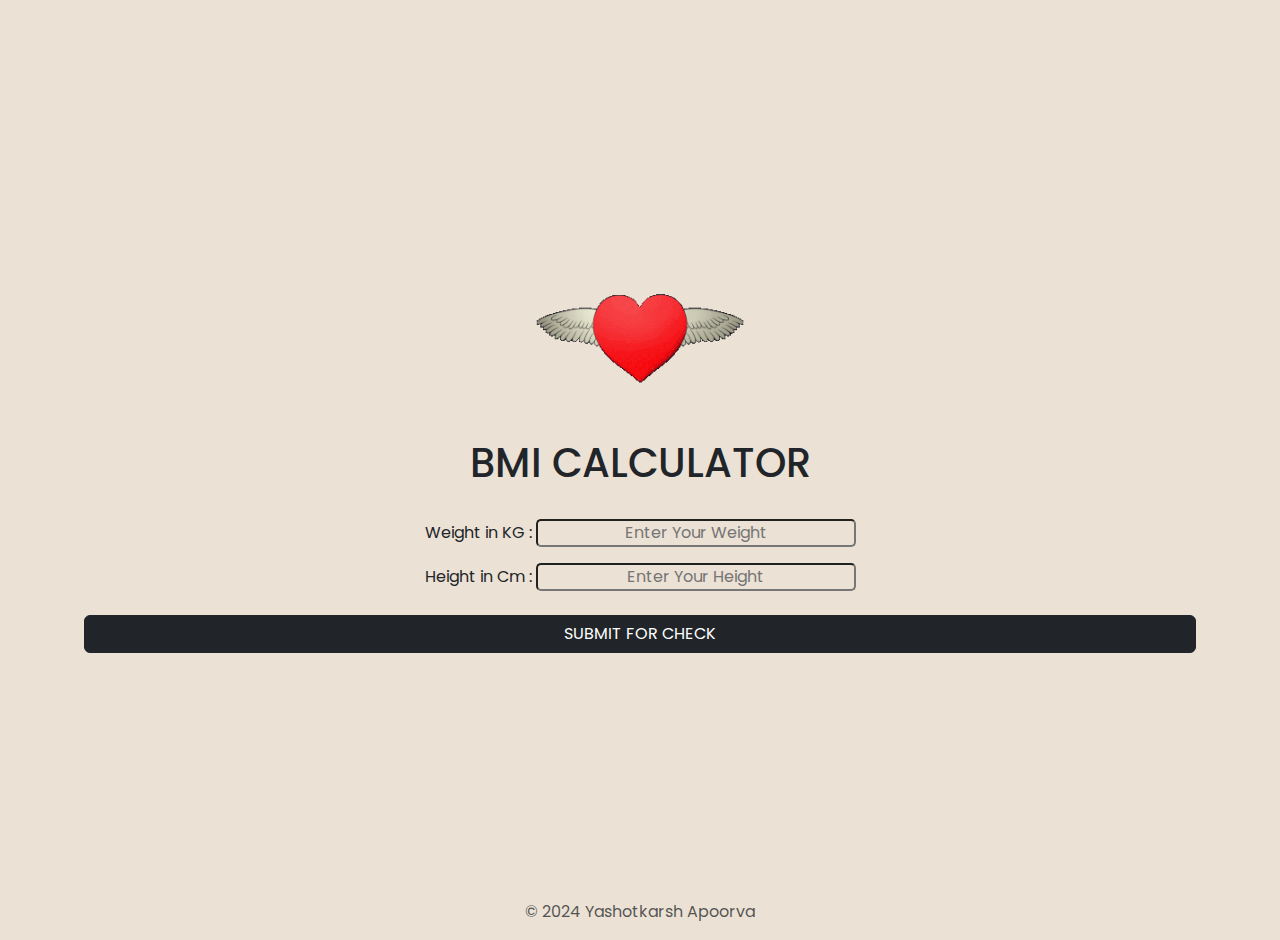
<file: BMI Calculator/index.html>
<!DOCTYPE html>
<html lang="en">

<head>
    <meta charset="UTF-8">
    <meta http-equiv="X-UA-Compatible" content="IE=edge">
    <meta name="viewport" content="width=device-width, initial-scale=1.0">
    <title>BMI Calculator</title>
    <link href="https://cdn.jsdelivr.net/npm/bootstrap@5.3.3/dist/css/bootstrap.min.css" rel="stylesheet" integrity="sha384-QWTKZyjpPEjISv5WaRU9OFeRpok6YctnYmDr5pNlyT2bRjXh0JMhjY6hW+ALEwIH" crossorigin="anonymous">
    <link href="https://fonts.googleapis.com/css2?family=Poppins:ital,wght@0,100;0,200;0,300;0,400;0,500;0,600;0,700;0,800;0,900;1,100;1,200;1,300;1,400;1,500;1,600;1,700;1,800;1,900&display=swap" rel="stylesheet">
    <link rel="stylesheet" href="style.css">
</head>

<body>
    <section>
    <div class="container-xxl">
        <div class="start">
        <img src="./heart-11637_256.gif" alt="gif">
        <div class="heading my-3">
            <h1>BMI CALCULATOR</h1>
        </div>
        <div class="input row">
            <div class="col-12 d-flex justify-content-center my-2">
                <label for="weight">
                    Weight in KG : <input type="text" name="weight" id="weight" placeholder="Enter Your Weight" required>
                </label>
            </div>
            <div class="col-12 d-flex justify-content-center my-2">
                <label for="height">
                    Height in Cm : <input type="text" name="height" id="height" placeholder="Enter Your Height" required>
                </label>
            </div>
            <div class="d-grid gap-2">
                <button class="btn btn-dark" type="submit" onclick="calculateBMI()">SUBMIT FOR CHECK</button>
              </div>
              <div class="col-12 d-flex justify-content-center my-2 fs-1" id="bmiResult"></div>
        </div>
    </div>
    </div>
</section>
<footer>
    <p class="text-center text-body-secondary">© 2024 Yashotkarsh Apoorva</p>
</footer>
    <script src="script.js"></script>
</body>

</html>
</file>
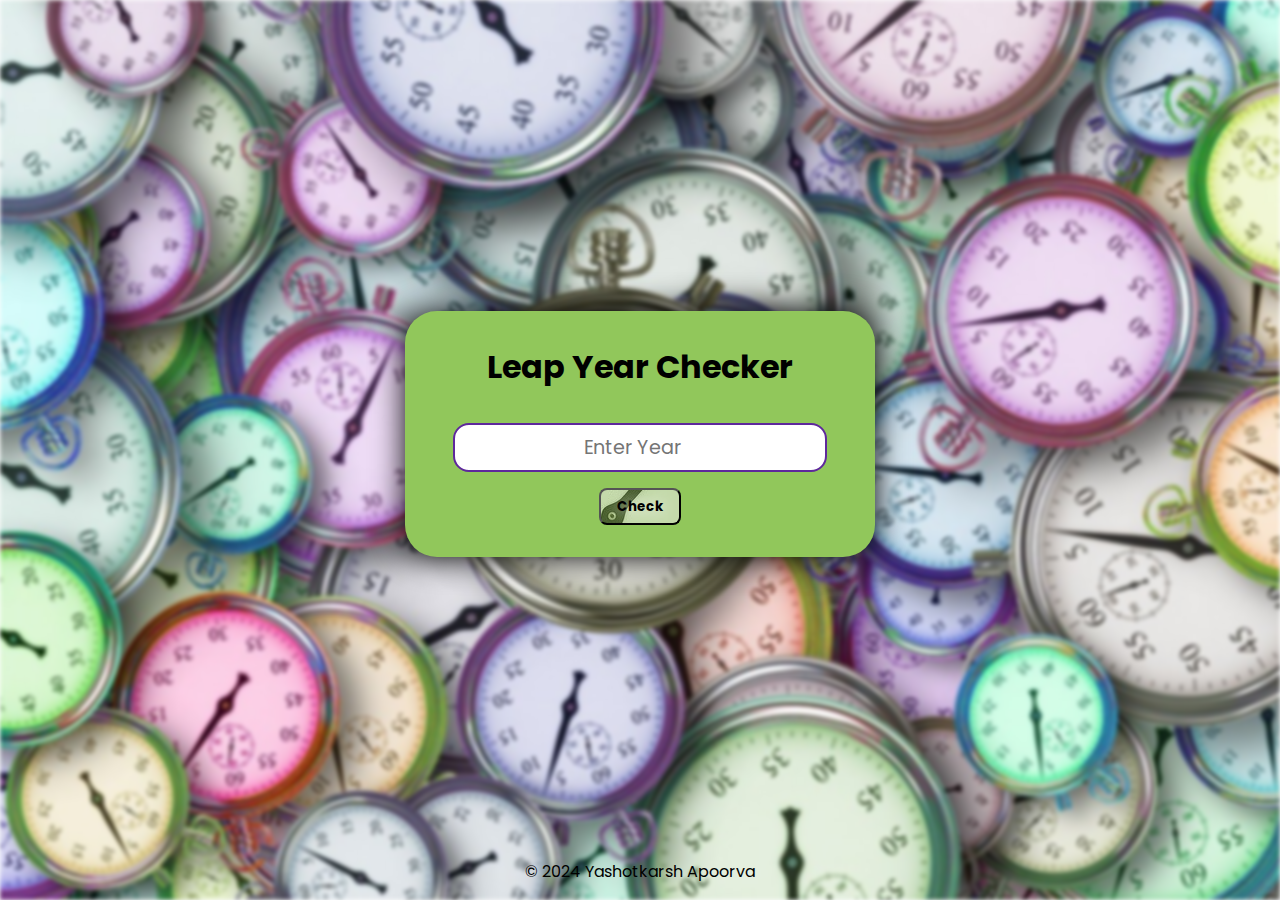
<file: Leap Year Checker/index.html>
<!DOCTYPE html>
<html lang="en">

<head>
    <meta charset="UTF-8">
    <meta http-equiv="X-UA-Compatible" content="IE=edge">
    <meta name="viewport" content="width=device-width, initial-scale=1.0">
    <title>Leap Year Checker</title>
    <link
        href="https://fonts.googleapis.com/css2?family=Poppins:ital,wght@0,100;0,200;0,300;0,400;0,500;0,600;0,700;0,800;0,900;1,100;1,200;1,300;1,400;1,500;1,600;1,700;1,800;1,900&display=swap"
        rel="stylesheet">
        <script src="https://static.elfsight.com/platform/platform.js" data-use-service-core defer></script>
    <link rel="stylesheet" href="style.css">
</head>

<body>
    <div class="container">
        <div class="box">
            <h1>Leap Year Checker</h1>
            <input type="number" name="year" id="inputYear" placeholder="Enter Year">
            <button onclick="leap()" id="btn">Check</button>
            <div id="result"></div>
        </div>
        <div class="elfsight-app-36294f0f-7c94-4b4e-84ee-21eea9061ec6 liveviews" data-elfsight-app-lazy></div>
        <footer>
            <p>&copy; 2024 Yashotkarsh Apoorva</p>
        </footer>
    </div>
    <script src="script.js"></script>
    

</body>

</html>
</file>
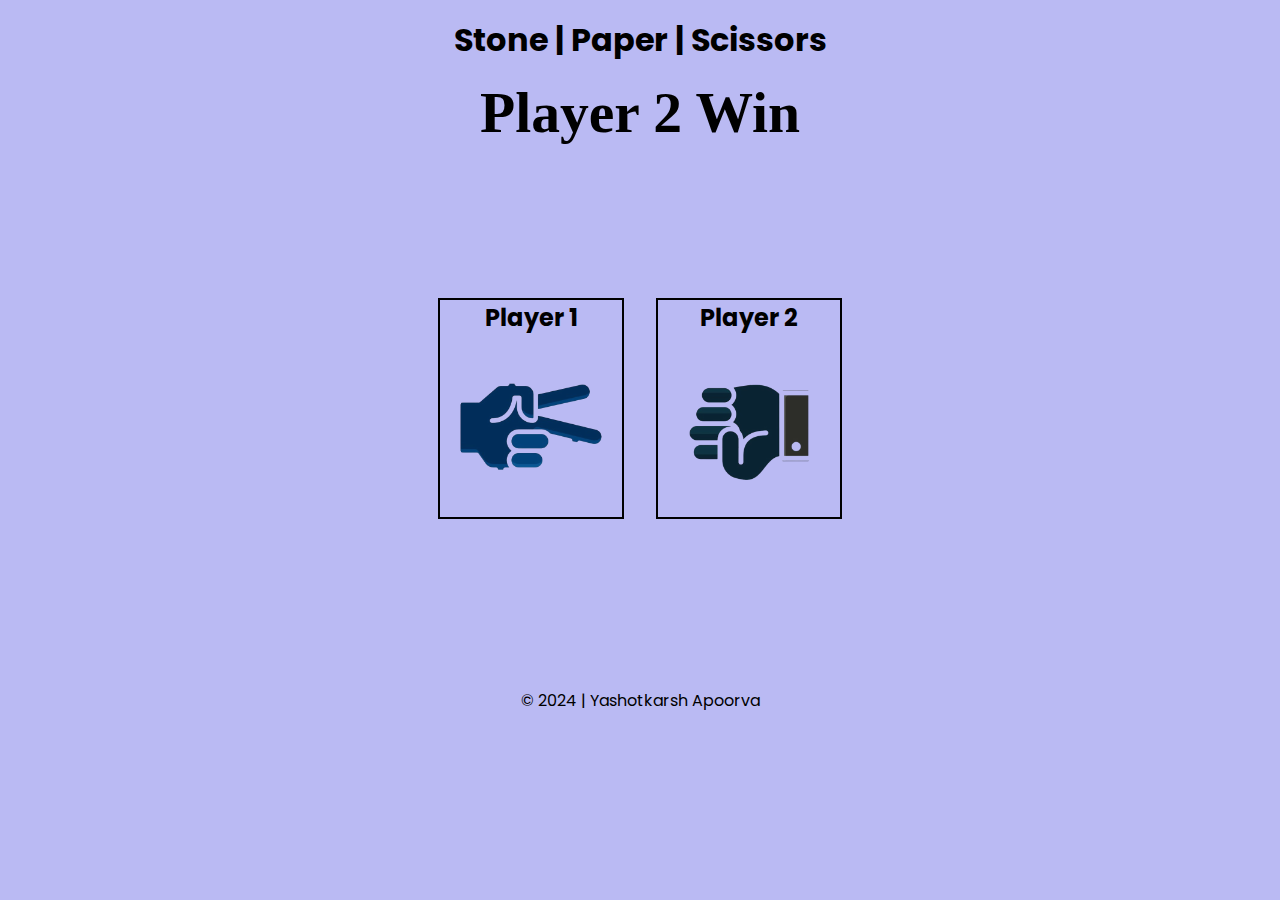
<file: Love Calculator/index.html>
<!DOCTYPE html>
<html lang="en">
<head>
    <meta charset="UTF-8">
    <meta http-equiv="X-UA-Compatible" content="IE=edge">
    <meta name="viewport" content="width=device-width, initial-scale=1.0">
    <title>Stone | Paper | Scissors</title>
    <link href="https://fonts.googleapis.com/css2?family=Poppins:ital,wght@0,100;0,200;0,300;0,400;0,500;0,600;0,700;0,800;0,900;1,100;1,200;1,300;1,400;1,500;1,600;1,700;1,800;1,900&display=swap" rel="stylesheet">
    <link rel="stylesheet" href="styles.css">
</head>
<body>
    <div class="container">
        <h1>Stone | Paper | Scissors</h1>
    </div>
    <div class="heading">
        <h1 id="heading">Refresh & Play</h1>
    </div>
    <div class="content">
        <div class="player1">
            <h2>Player 1</h2>
            <img class="img1" src="" alt="img1">
        </div>
        <div class="player2">
            <h2>Player 2</h2>
            <img class="img2" src="" alt="img2">
        </div>
    </div>
    <section>
        <footer>&copy; 2024 | Yashotkarsh Apoorva</footer>
    </section>
    <script src="script.js"></script>
</body>
</html>
</file>
<file: BMI Calculator/style.css>
*{
    padding: 0;
    margin: 0;
    font-family: "Poppins", sans-serif;
    background: rgb(235, 225, 212);
}
.start{
    height: 100vh;
    display: flex;
    justify-content: center;
    align-items: center;
    flex-direction: column;
}

img{
    height: 12rem;
}

input{
    border-radius: 5px;
    text-align: center;
}
button{
    margin-top: 1rem;
}
#bmiResult{
    border-radius: .5rem;
    background-color: rgb(24, 22, 19);
    color: aliceblue;

}
</file>
<file: Leap Year Checker/style.css>
* {
    padding: 0;
    margin: 0;
    font-family: "Poppins", sans-serif;
    box-sizing: border-box;
}

.container {
    height: 100vh;
    width: 100vw;
    display: flex;
    justify-content: center;
    align-items: center;
    flex-direction: column;
    

}


.container::before {
    content: "";
    position: absolute;
    width: 100vw;
    height: 100vh;
    top: 0px;
    left: 0px;
    background: url(./clock-3222267_1280.jpg)center center/cover;
    background-repeat: no-repeat;
    filter: blur(2px);
    z-index: -1;
}

.box {
    display: flex;
    justify-content: center;
    align-items: center;
    flex-direction: column;
    background-color: rgb(145, 199, 91);
    z-index: 1;
    padding: 2rem;
    border-radius: 2rem;
    box-shadow: 0 0 2rem;
    margin-bottom: 2rem;
}

.liveviews{
    width: 70vw;
}

input {
    text-align: center;
    font-size: 1.2rem;
    margin: 1rem;
    margin-top: 2rem;
    border: 2px solid rgb(94, 40, 156);
    border-radius: 1rem;
    padding: .5rem 0;
}

#btn {
    position: relative;
    padding: .4rem 1rem;
    border-radius: .5rem;
    background: transparent;
    font-weight: bolder;
    text-shadow: 1px 1px 15px white;
    cursor: pointer;

}

#btn a{
    text-decoration: none;
    color: black;
}
#btn:hover{
    font-size: .9rem;
}

#btn::before {
    content: "";
    position: absolute;
    width: 100%;
    height: 100%;
    top: 0px;
    left: 0px;
    background: url(./clock-3222267_1280.jpg)center center;
    background-repeat: no-repeat;
    opacity: .6;
    z-index: -1;
}
footer{
    display: block;
    position: absolute;
    width: 100vw;
    bottom: 0;
    text-align: center;
    margin-bottom: 1rem;
}

@media screen and (max-width:400px) {
    h1 {
        font-size: 1rem;
    }

    input {
        text-align: center;
        font-size: .5rem;
        margin: 1rem;
        border: 2px solid rgb(94, 40, 156);
        border-radius: 1rem rem;
        padding: 5px 0 5px 0;
    }
    #btn{
    padding: .1rem .5rem;
    font-size: .5rem;

    }
}
</file>
<file: Love Calculator/styles.css>
*{
    margin: 0;
    padding: 0;
    box-sizing: border-box;
}

body{
    background-color: #babaf3;
    font-family: "Poppins", sans-serif;

}
.container{
    margin: 1rem;
    display: flex;
    flex-direction: column;
    justify-content: center;
    align-items: center;
    text-align: center;
}

.heading{
    display: flex;
    justify-content: center;
    /* align-items: center; */
    /* margin-top: rem; */
    font-size: 1.8rem;
    font-family:cursive;
    text-align: center;
}

.content{
    height: 55vh;
    margin: 1rem 5rem;
    display: flex;
    /* flex-direction: column; */
    justify-content: center;
    align-items: center;
}
.img1{
    margin: 1rem;
     height:150px;   
     width: 150px;
     filter: invert();
}

.img2{
    filter: invert();
    margin: 1rem;
    height:150px;
    width: 150px;
}

.player1{
    display: flex;
    flex-direction: column;
    justify-content: center;
    align-items: center;
    text-align: center;

    border: 2px solid;
    margin: 1rem;
    text-align: center;
}

.player2{
    display: flex;
    flex-direction: column;
    justify-content: center;
    align-items: center;
    text-align: center;
    border: 2px solid;
    margin: 1rem;
    text-align: center;
}

footer{
    margin-top: 2rem;
    text-align: center;
}

@media screen and (max-width:440px) {
    .content {
        font-size: .8rem;
        display: block;
        margin: 1rem 0;
    }

    .img1{
        margin: 0;
         height:80px;   
         width: 80px;
         filter: invert();
    }
    
    .img2{
        height:80px;   
         width: 80px;
         filter: invert();
         margin: 0;
    }
    .heading{
        font-size: 1rem;
    }
}
</file>
